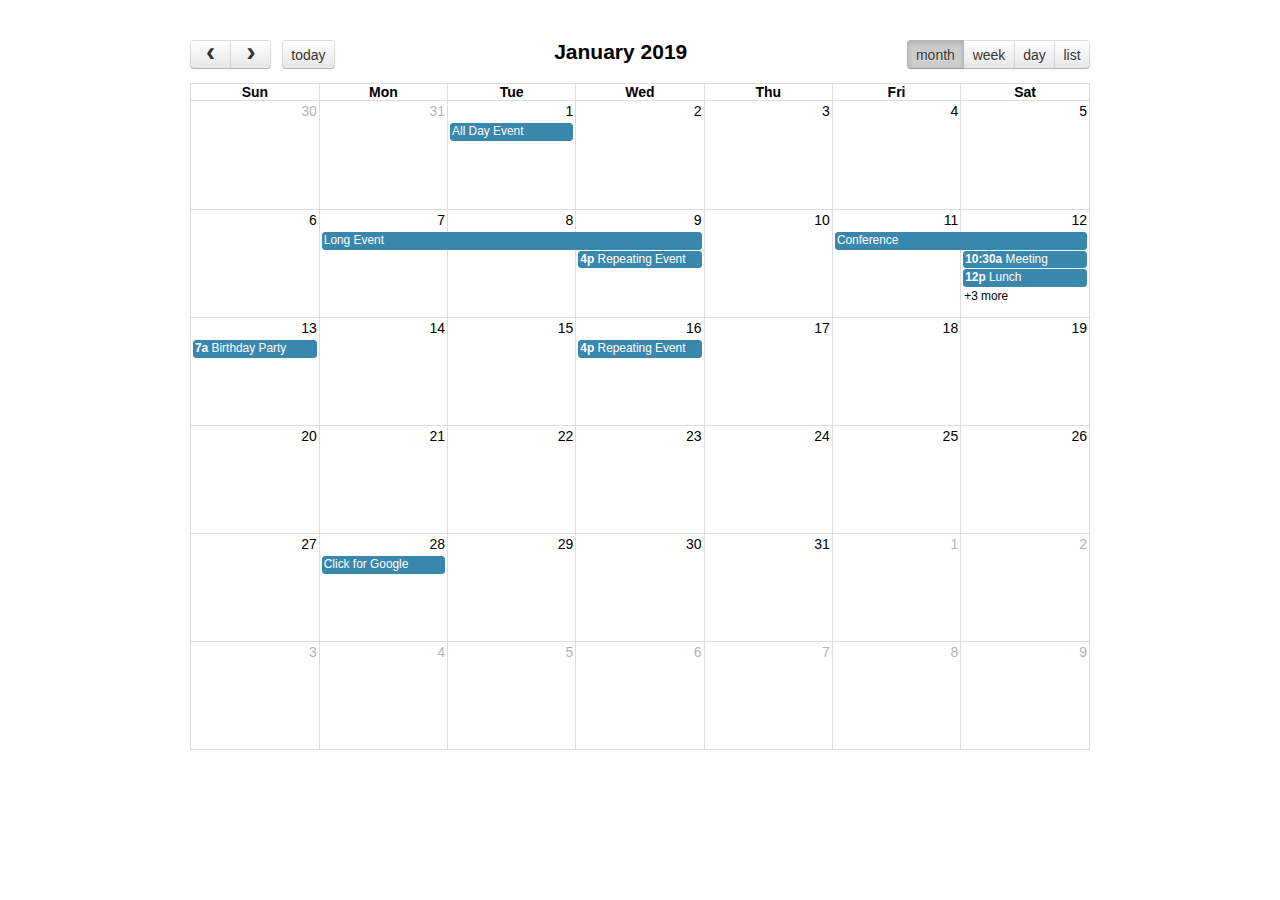
<file: js/fullcalendar-3.10.0/demos/agenda-views.html>
<!DOCTYPE html>
<html>
<head>
<meta charset='utf-8' />
<link href='../fullcalendar.min.css' rel='stylesheet' />
<link href='../fullcalendar.print.min.css' rel='stylesheet' media='print' />
<script src='../lib/moment.min.js'></script>
<script src='../lib/jquery.min.js'></script>
<script src='../fullcalendar.min.js'></script>
<script>

  $(document).ready(function() {

    $('#calendar').fullCalendar({
      header: {
        left: 'prev,next today',
        center: 'title',
        right: 'month,agendaWeek,agendaDay,listWeek'
      },
      defaultDate: '2019-01-12',
      navLinks: true, // can click day/week names to navigate views
      editable: true,
      eventLimit: true, // allow "more" link when too many events
      events: [
        {
          title: 'All Day Event',
          start: '2019-01-01',
        },
        {
          title: 'Long Event',
          start: '2019-01-07',
          end: '2019-01-10'
        },
        {
          id: 999,
          title: 'Repeating Event',
          start: '2019-01-09T16:00:00'
        },
        {
          id: 999,
          title: 'Repeating Event',
          start: '2019-01-16T16:00:00'
        },
        {
          title: 'Conference',
          start: '2019-01-11',
          end: '2019-01-13'
        },
        {
          title: 'Meeting',
          start: '2019-01-12T10:30:00',
          end: '2019-01-12T12:30:00'
        },
        {
          title: 'Lunch',
          start: '2019-01-12T12:00:00'
        },
        {
          title: 'Meeting',
          start: '2019-01-12T14:30:00'
        },
        {
          title: 'Happy Hour',
          start: '2019-01-12T17:30:00'
        },
        {
          title: 'Dinner',
          start: '2019-01-12T20:00:00'
        },
        {
          title: 'Birthday Party',
          start: '2019-01-13T07:00:00'
        },
        {
          title: 'Click for Google',
          url: 'http://google.com/',
          start: '2019-01-28'
        }
      ]
    });

  });

</script>
<style>

  body {
    margin: 40px 10px;
    padding: 0;
    font-family: "Lucida Grande",Helvetica,Arial,Verdana,sans-serif;
    font-size: 14px;
  }

  #calendar {
    max-width: 900px;
    margin: 0 auto;
  }

</style>
</head>
<body>

  <div id='calendar'></div>

</body>
</html>
</file>
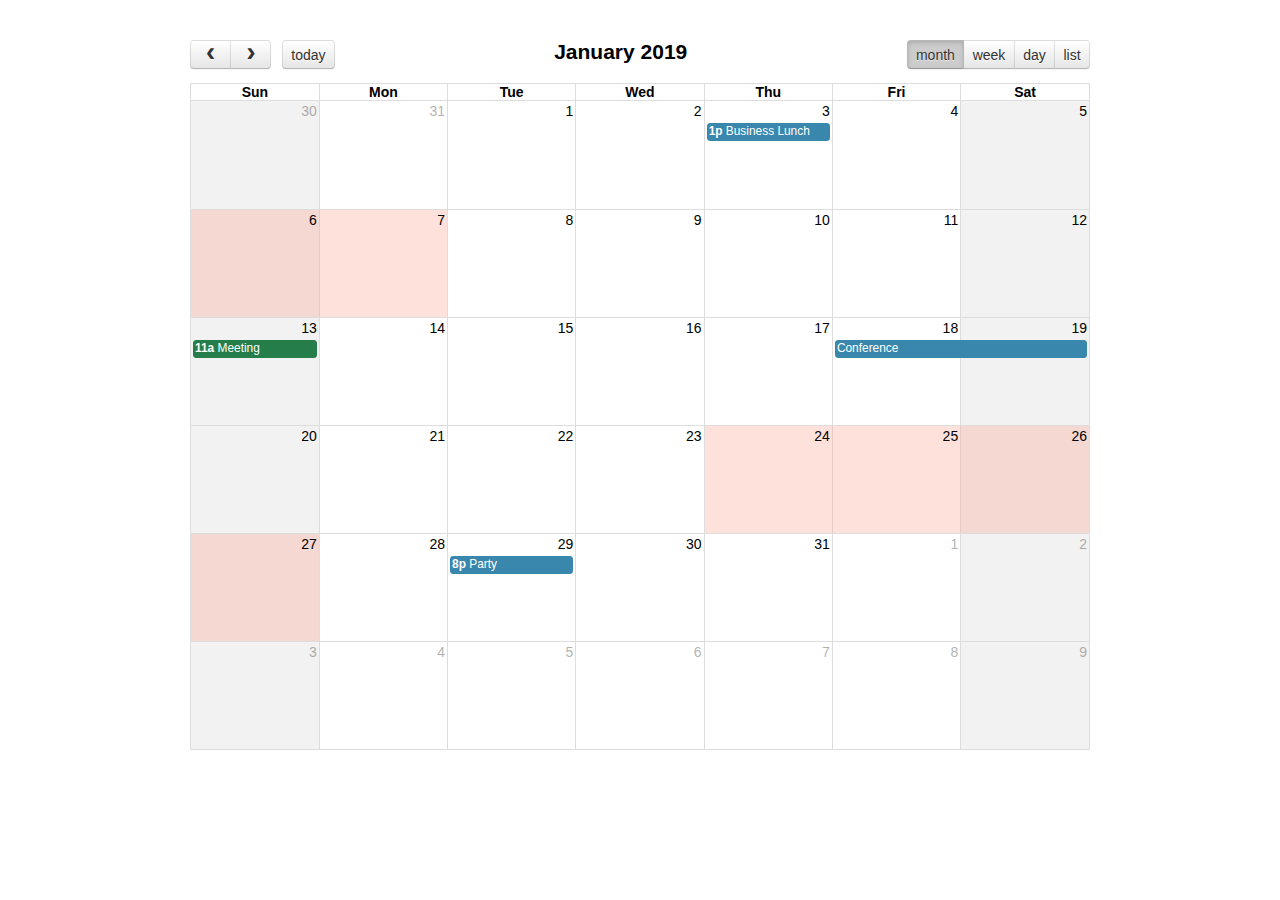
<file: js/fullcalendar-3.10.0/demos/background-events.html>
<!DOCTYPE html>
<html>
<head>
<meta charset='utf-8' />
<link href='../fullcalendar.min.css' rel='stylesheet' />
<link href='../fullcalendar.print.min.css' rel='stylesheet' media='print' />
<script src='../lib/moment.min.js'></script>
<script src='../lib/jquery.min.js'></script>
<script src='../fullcalendar.min.js'></script>
<script>

  $(document).ready(function() {

    $('#calendar').fullCalendar({
      header: {
        left: 'prev,next today',
        center: 'title',
        right: 'month,agendaWeek,agendaDay,listMonth'
      },
      defaultDate: '2019-01-12',
      navLinks: true, // can click day/week names to navigate views
      businessHours: true, // display business hours
      editable: true,
      events: [
        {
          title: 'Business Lunch',
          start: '2019-01-03T13:00:00',
          constraint: 'businessHours'
        },
        {
          title: 'Meeting',
          start: '2019-01-13T11:00:00',
          constraint: 'availableForMeeting', // defined below
          color: '#257e4a'
        },
        {
          title: 'Conference',
          start: '2019-01-18',
          end: '2019-01-20'
        },
        {
          title: 'Party',
          start: '2019-01-29T20:00:00'
        },

        // areas where "Meeting" must be dropped
        {
          id: 'availableForMeeting',
          start: '2019-01-11T10:00:00',
          end: '2019-01-11T16:00:00',
          rendering: 'background'
        },
        {
          id: 'availableForMeeting',
          start: '2019-01-13T10:00:00',
          end: '2019-01-13T16:00:00',
          rendering: 'background'
        },

        // red areas where no events can be dropped
        {
          start: '2019-01-24',
          end: '2019-01-28',
          overlap: false,
          rendering: 'background',
          color: '#ff9f89'
        },
        {
          start: '2019-01-06',
          end: '2019-01-08',
          overlap: false,
          rendering: 'background',
          color: '#ff9f89'
        }
      ]
    });

  });

</script>
<style>

  body {
    margin: 40px 10px;
    padding: 0;
    font-family: "Lucida Grande",Helvetica,Arial,Verdana,sans-serif;
    font-size: 14px;
  }

  #calendar {
    max-width: 900px;
    margin: 0 auto;
  }

</style>
</head>
<body>

  <div id='calendar'></div>

</body>
</html>
</file>
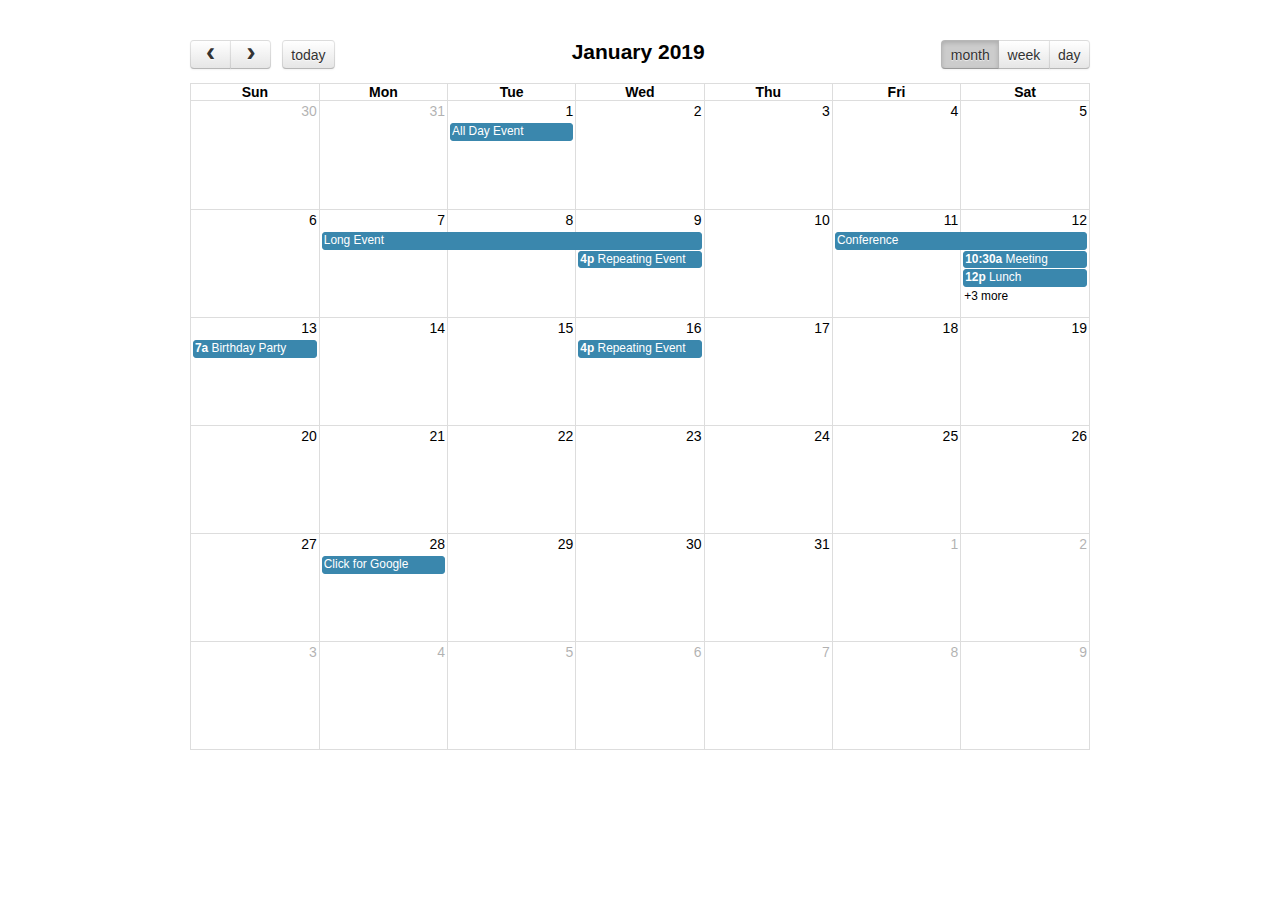
<file: js/fullcalendar-3.10.0/demos/basic-views.html>
<!DOCTYPE html>
<html>
<head>
<meta charset='utf-8' />
<link href='../fullcalendar.min.css' rel='stylesheet' />
<link href='../fullcalendar.print.min.css' rel='stylesheet' media='print' />
<script src='../lib/moment.min.js'></script>
<script src='../lib/jquery.min.js'></script>
<script src='../fullcalendar.min.js'></script>
<script>

  $(document).ready(function() {

    $('#calendar').fullCalendar({
      header: {
        left: 'prev,next today',
        center: 'title',
        right: 'month,basicWeek,basicDay'
      },
      defaultDate: '2019-01-12',
      navLinks: true, // can click day/week names to navigate views
      editable: true,
      eventLimit: true, // allow "more" link when too many events
      events: [
        {
          title: 'All Day Event',
          start: '2019-01-01'
        },
        {
          title: 'Long Event',
          start: '2019-01-07',
          end: '2019-01-10'
        },
        {
          id: 999,
          title: 'Repeating Event',
          start: '2019-01-09T16:00:00'
        },
        {
          id: 999,
          title: 'Repeating Event',
          start: '2019-01-16T16:00:00'
        },
        {
          title: 'Conference',
          start: '2019-01-11',
          end: '2019-01-13'
        },
        {
          title: 'Meeting',
          start: '2019-01-12T10:30:00',
          end: '2019-01-12T12:30:00'
        },
        {
          title: 'Lunch',
          start: '2019-01-12T12:00:00'
        },
        {
          title: 'Meeting',
          start: '2019-01-12T14:30:00'
        },
        {
          title: 'Happy Hour',
          start: '2019-01-12T17:30:00'
        },
        {
          title: 'Dinner',
          start: '2019-01-12T20:00:00'
        },
        {
          title: 'Birthday Party',
          start: '2019-01-13T07:00:00'
        },
        {
          title: 'Click for Google',
          url: 'http://google.com/',
          start: '2019-01-28'
        }
      ]
    });

  });

</script>
<style>

  body {
    margin: 40px 10px;
    padding: 0;
    font-family: "Lucida Grande",Helvetica,Arial,Verdana,sans-serif;
    font-size: 14px;
  }

  #calendar {
    max-width: 900px;
    margin: 0 auto;
  }

</style>
</head>
<body>

  <div id='calendar'></div>

</body>
</html>
</file>
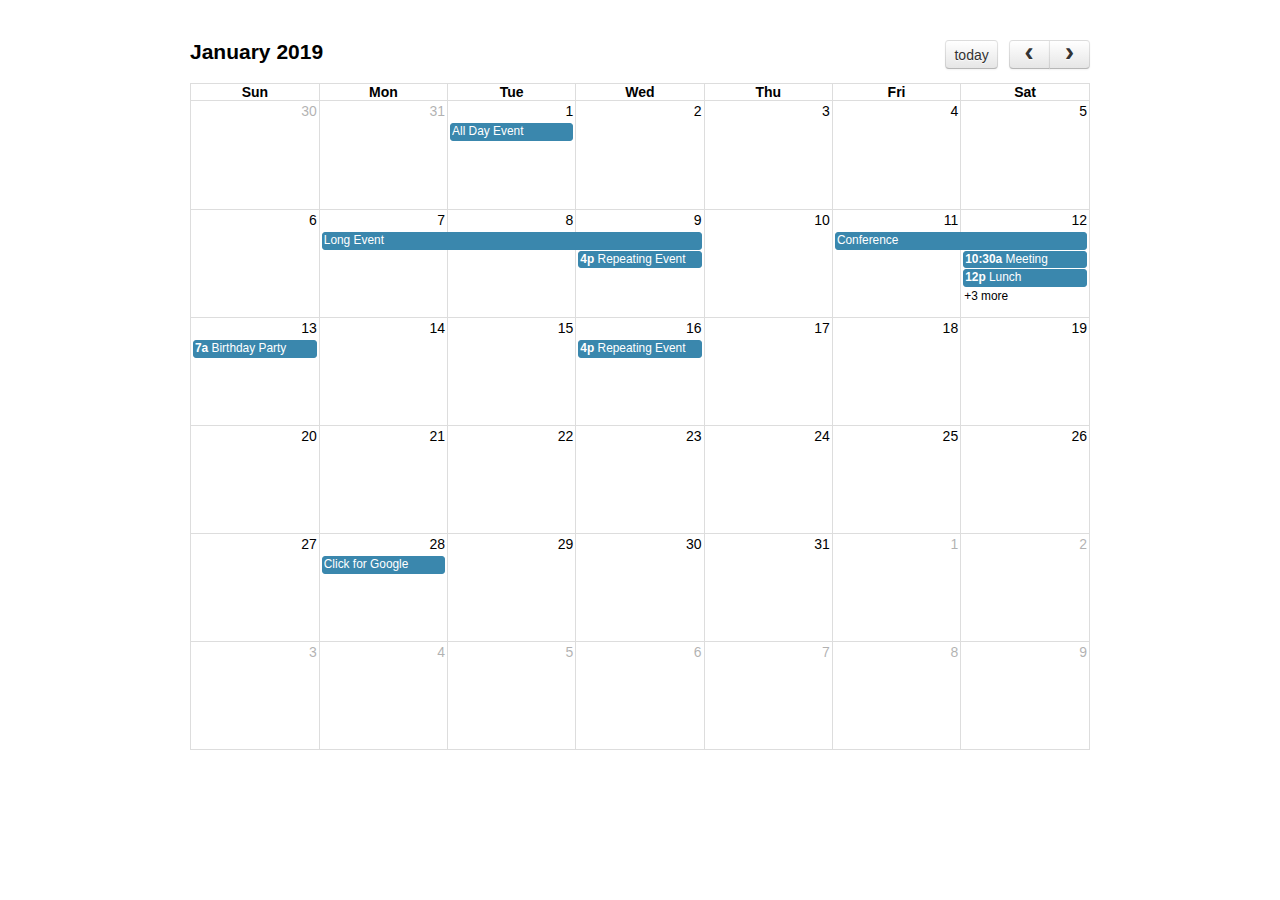
<file: js/fullcalendar-3.10.0/demos/default.html>
<!DOCTYPE html>
<html>
<head>
<meta charset='utf-8' />
<link href='../fullcalendar.min.css' rel='stylesheet' />
<link href='../fullcalendar.print.min.css' rel='stylesheet' media='print' />
<script src='../lib/moment.min.js'></script>
<script src='../lib/jquery.min.js'></script>
<script src='../fullcalendar.min.js'></script>
<script>

  $(document).ready(function() {

    $('#calendar').fullCalendar({
      defaultDate: '2019-01-12',
      editable: true,
      eventLimit: true, // allow "more" link when too many events
      events: [
        {
          title: 'All Day Event',
          start: '2019-01-01'
        },
        {
          title: 'Long Event',
          start: '2019-01-07',
          end: '2019-01-10'
        },
        {
          id: 999,
          title: 'Repeating Event',
          start: '2019-01-09T16:00:00'
        },
        {
          id: 999,
          title: 'Repeating Event',
          start: '2019-01-16T16:00:00'
        },
        {
          title: 'Conference',
          start: '2019-01-11',
          end: '2019-01-13'
        },
        {
          title: 'Meeting',
          start: '2019-01-12T10:30:00',
          end: '2019-01-12T12:30:00'
        },
        {
          title: 'Lunch',
          start: '2019-01-12T12:00:00'
        },
        {
          title: 'Meeting',
          start: '2019-01-12T14:30:00'
        },
        {
          title: 'Happy Hour',
          start: '2019-01-12T17:30:00'
        },
        {
          title: 'Dinner',
          start: '2019-01-12T20:00:00'
        },
        {
          title: 'Birthday Party',
          start: '2019-01-13T07:00:00'
        },
        {
          title: 'Click for Google',
          url: 'http://google.com/',
          start: '2019-01-28'
        }
      ]
    });

  });

</script>
<style>

  body {
    margin: 40px 10px;
    padding: 0;
    font-family: "Lucida Grande",Helvetica,Arial,Verdana,sans-serif;
    font-size: 14px;
  }

  #calendar {
    max-width: 900px;
    margin: 0 auto;
  }

</style>
</head>
<body>

  <div id='calendar'></div>

</body>
</html>
</file>
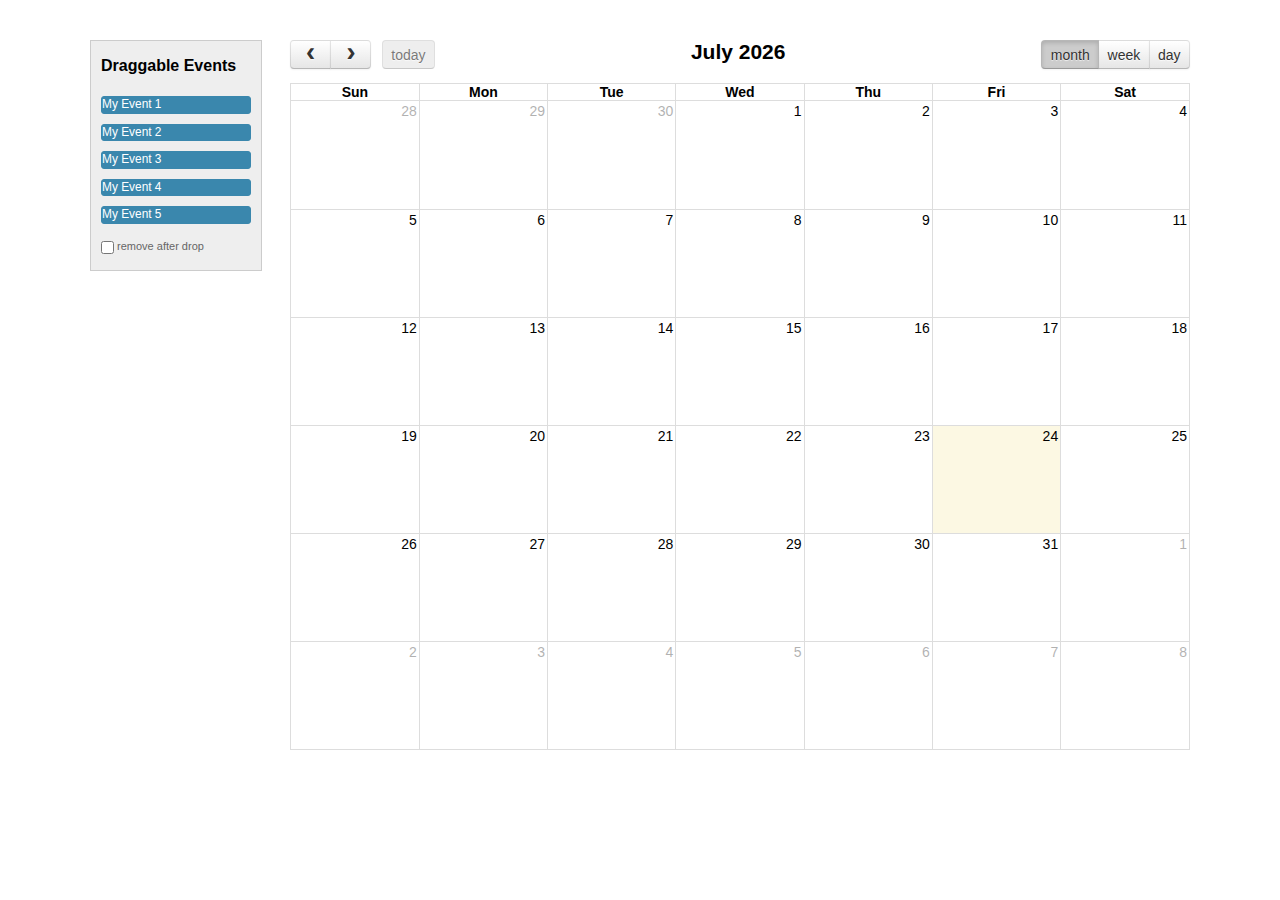
<file: js/fullcalendar-3.10.0/demos/external-dragging.html>
<!DOCTYPE html>
<html>
<head>
<meta charset='utf-8' />
<link href='../fullcalendar.min.css' rel='stylesheet' />
<link href='../fullcalendar.print.min.css' rel='stylesheet' media='print' />
<script src='../lib/moment.min.js'></script>
<script src='../lib/jquery.min.js'></script>
<script src='../lib/jquery-ui.min.js'></script>
<script src='../fullcalendar.min.js'></script>
<script>

  $(document).ready(function() {


    /* initialize the external events
    -----------------------------------------------------------------*/

    $('#external-events .fc-event').each(function() {

      // store data so the calendar knows to render an event upon drop
      $(this).data('event', {
        title: $.trim($(this).text()), // use the element's text as the event title
        stick: true // maintain when user navigates (see docs on the renderEvent method)
      });

      // make the event draggable using jQuery UI
      $(this).draggable({
        zIndex: 999,
        revert: true,      // will cause the event to go back to its
        revertDuration: 0  //  original position after the drag
      });

    });


    /* initialize the calendar
    -----------------------------------------------------------------*/

    $('#calendar').fullCalendar({
      header: {
        left: 'prev,next today',
        center: 'title',
        right: 'month,agendaWeek,agendaDay'
      },
      editable: true,
      droppable: true, // this allows things to be dropped onto the calendar
      drop: function() {
        // is the "remove after drop" checkbox checked?
        if ($('#drop-remove').is(':checked')) {
          // if so, remove the element from the "Draggable Events" list
          $(this).remove();
        }
      }
    });


  });

</script>
<style>

  body {
    margin-top: 40px;
    text-align: center;
    font-size: 14px;
    font-family: "Lucida Grande",Helvetica,Arial,Verdana,sans-serif;
  }

  #wrap {
    width: 1100px;
    margin: 0 auto;
  }

  #external-events {
    float: left;
    width: 150px;
    padding: 0 10px;
    border: 1px solid #ccc;
    background: #eee;
    text-align: left;
  }

  #external-events h4 {
    font-size: 16px;
    margin-top: 0;
    padding-top: 1em;
  }

  #external-events .fc-event {
    margin: 10px 0;
    cursor: pointer;
  }

  #external-events p {
    margin: 1.5em 0;
    font-size: 11px;
    color: #666;
  }

  #external-events p input {
    margin: 0;
    vertical-align: middle;
  }

  #calendar {
    float: right;
    width: 900px;
  }

</style>
</head>
<body>
  <div id='wrap'>

    <div id='external-events'>
      <h4>Draggable Events</h4>
      <div class='fc-event'>My Event 1</div>
      <div class='fc-event'>My Event 2</div>
      <div class='fc-event'>My Event 3</div>
      <div class='fc-event'>My Event 4</div>
      <div class='fc-event'>My Event 5</div>
      <p>
        <input type='checkbox' id='drop-remove' />
        <label for='drop-remove'>remove after drop</label>
      </p>
    </div>

    <div id='calendar'></div>

    <div style='clear:both'></div>

  </div>
</body>
</html>
</file>
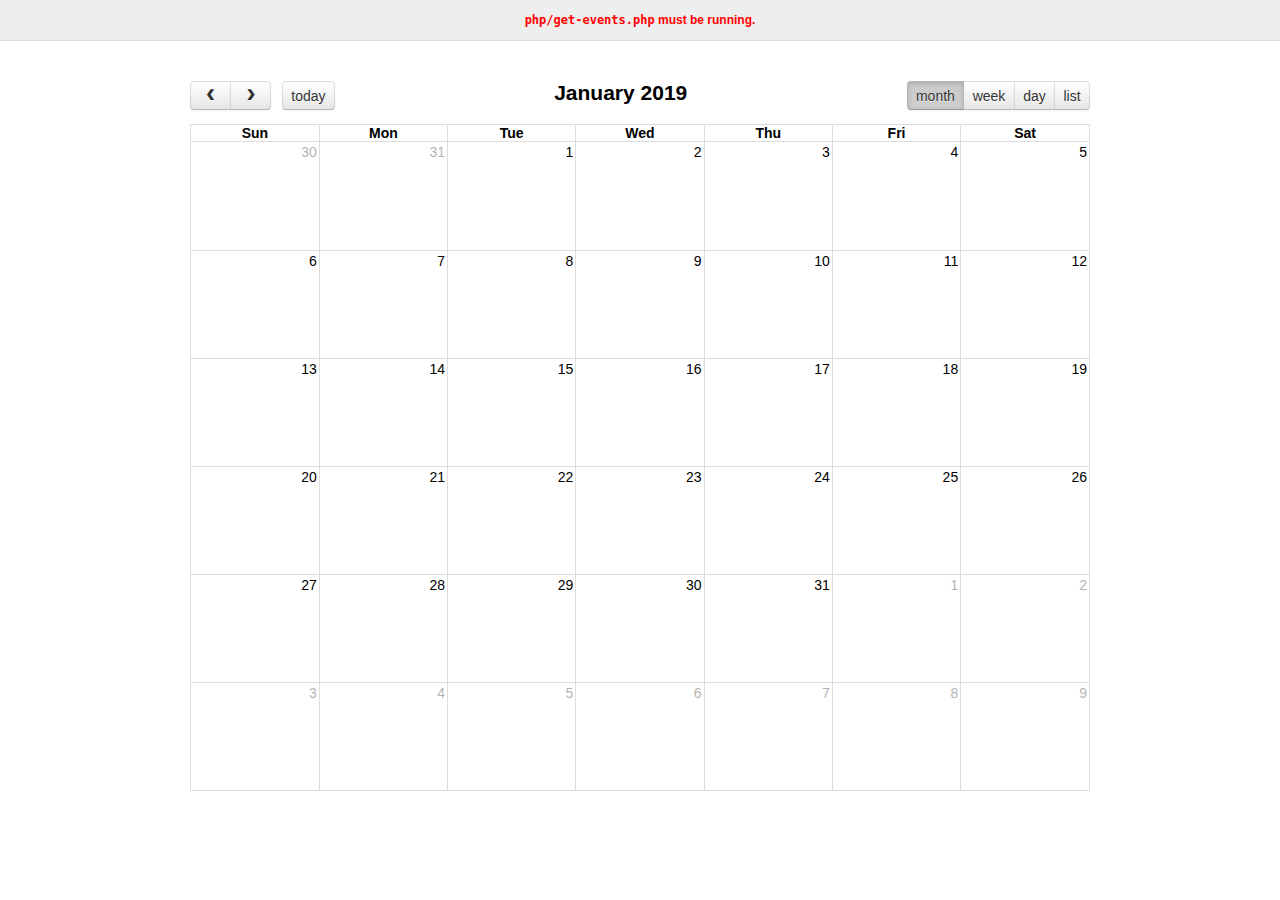
<file: js/fullcalendar-3.10.0/demos/json.html>
<!DOCTYPE html>
<html>
<head>
<meta charset='utf-8' />
<link href='../fullcalendar.min.css' rel='stylesheet' />
<link href='../fullcalendar.print.min.css' rel='stylesheet' media='print' />
<script src='../lib/moment.min.js'></script>
<script src='../lib/jquery.min.js'></script>
<script src='../fullcalendar.min.js'></script>
<script>

  $(document).ready(function() {

    $('#calendar').fullCalendar({
      header: {
        left: 'prev,next today',
        center: 'title',
        right: 'month,agendaWeek,agendaDay,listWeek'
      },
      defaultDate: '2019-01-12',
      editable: true,
      navLinks: true, // can click day/week names to navigate views
      eventLimit: true, // allow "more" link when too many events
      events: {
        url: 'php/get-events.php',
        error: function() {
          $('#script-warning').show();
        }
      },
      loading: function(bool) {
        $('#loading').toggle(bool);
      }
    });

  });

</script>
<style>

  body {
    margin: 0;
    padding: 0;
    font-family: "Lucida Grande",Helvetica,Arial,Verdana,sans-serif;
    font-size: 14px;
  }

  #script-warning {
    display: none;
    background: #eee;
    border-bottom: 1px solid #ddd;
    padding: 0 10px;
    line-height: 40px;
    text-align: center;
    font-weight: bold;
    font-size: 12px;
    color: red;
  }

  #loading {
    display: none;
    position: absolute;
    top: 10px;
    right: 10px;
  }

  #calendar {
    max-width: 900px;
    margin: 40px auto;
    padding: 0 10px;
  }

</style>
</head>
<body>

  <div id='script-warning'>
    <code>php/get-events.php</code> must be running.
  </div>

  <div id='loading'>loading...</div>

  <div id='calendar'></div>

</body>
</html>
</file>
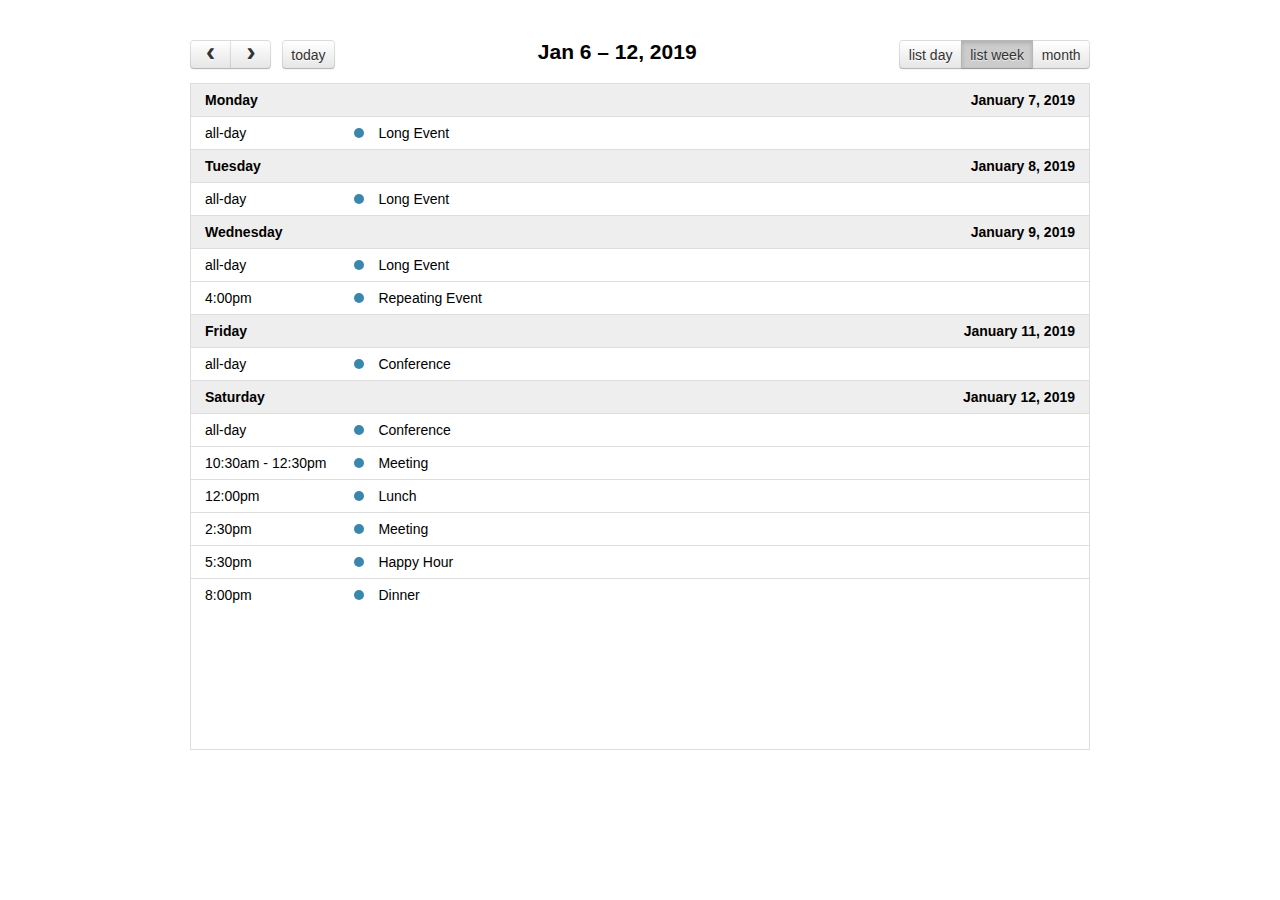
<file: js/fullcalendar-3.10.0/demos/list-views.html>
<!DOCTYPE html>
<html>
<head>
<meta charset='utf-8' />
<link href='../fullcalendar.min.css' rel='stylesheet' />
<link href='../fullcalendar.print.min.css' rel='stylesheet' media='print' />
<script src='../lib/moment.min.js'></script>
<script src='../lib/jquery.min.js'></script>
<script src='../fullcalendar.min.js'></script>
<script>

  $(document).ready(function() {

    $('#calendar').fullCalendar({
      header: {
        left: 'prev,next today',
        center: 'title',
        right: 'listDay,listWeek,month'
      },

      // customize the button names,
      // otherwise they'd all just say "list"
      views: {
        listDay: { buttonText: 'list day' },
        listWeek: { buttonText: 'list week' }
      },

      defaultView: 'listWeek',
      defaultDate: '2019-01-12',
      navLinks: true, // can click day/week names to navigate views
      editable: true,
      eventLimit: true, // allow "more" link when too many events
      events: [
        {
          title: 'All Day Event',
          start: '2019-01-01'
        },
        {
          title: 'Long Event',
          start: '2019-01-07',
          end: '2019-01-10'
        },
        {
          id: 999,
          title: 'Repeating Event',
          start: '2019-01-09T16:00:00'
        },
        {
          id: 999,
          title: 'Repeating Event',
          start: '2019-01-16T16:00:00'
        },
        {
          title: 'Conference',
          start: '2019-01-11',
          end: '2019-01-13'
        },
        {
          title: 'Meeting',
          start: '2019-01-12T10:30:00',
          end: '2019-01-12T12:30:00'
        },
        {
          title: 'Lunch',
          start: '2019-01-12T12:00:00'
        },
        {
          title: 'Meeting',
          start: '2019-01-12T14:30:00'
        },
        {
          title: 'Happy Hour',
          start: '2019-01-12T17:30:00'
        },
        {
          title: 'Dinner',
          start: '2019-01-12T20:00:00'
        },
        {
          title: 'Birthday Party',
          start: '2019-01-13T07:00:00'
        },
        {
          title: 'Click for Google',
          url: 'http://google.com/',
          start: '2019-01-28'
        }
      ]
    });

  });

</script>
<style>

  body {
    margin: 40px 10px;
    padding: 0;
    font-family: "Lucida Grande",Helvetica,Arial,Verdana,sans-serif;
    font-size: 14px;
  }

  #calendar {
    max-width: 900px;
    margin: 0 auto;
  }

</style>
</head>
<body>

  <div id='calendar'></div>

</body>
</html>
</file>
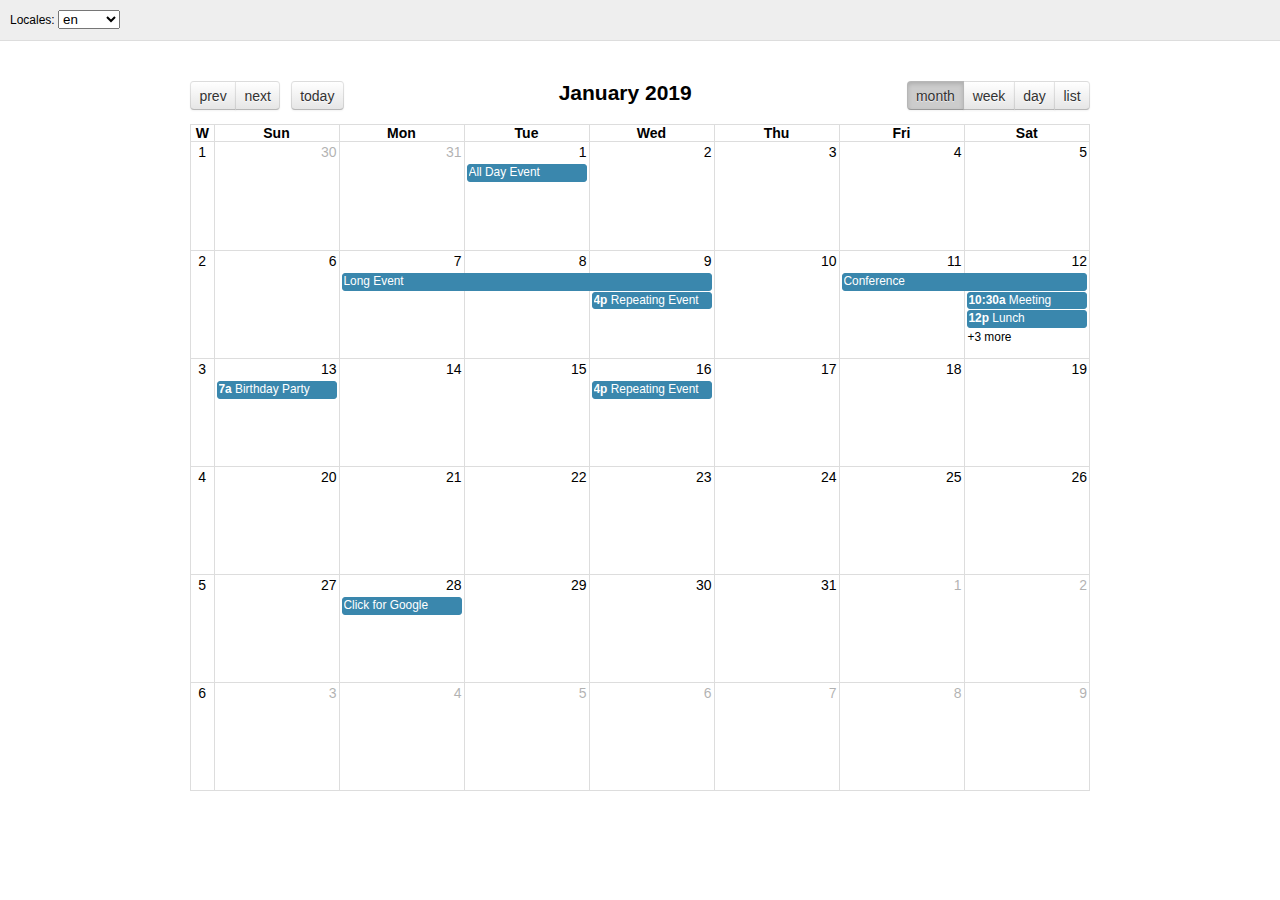
<file: js/fullcalendar-3.10.0/demos/locales.html>
<!DOCTYPE html>
<html>
<head>
<meta charset='utf-8' />
<link href='../fullcalendar.min.css' rel='stylesheet' />
<link href='../fullcalendar.print.min.css' rel='stylesheet' media='print' />
<script src='../lib/moment.min.js'></script>
<script src='../lib/jquery.min.js'></script>
<script src='../fullcalendar.min.js'></script>
<script src='../locale-all.js'></script>
<script>

  $(document).ready(function() {
    var initialLocaleCode = 'en';

    $('#calendar').fullCalendar({
      header: {
        left: 'prev,next today',
        center: 'title',
        right: 'month,agendaWeek,agendaDay,listMonth'
      },
      defaultDate: '2019-01-12',
      locale: initialLocaleCode,
      buttonIcons: false, // show the prev/next text
      weekNumbers: true,
      navLinks: true, // can click day/week names to navigate views
      editable: true,
      eventLimit: true, // allow "more" link when too many events
      events: [
        {
          title: 'All Day Event',
          start: '2019-01-01'
        },
        {
          title: 'Long Event',
          start: '2019-01-07',
          end: '2019-01-10'
        },
        {
          id: 999,
          title: 'Repeating Event',
          start: '2019-01-09T16:00:00'
        },
        {
          id: 999,
          title: 'Repeating Event',
          start: '2019-01-16T16:00:00'
        },
        {
          title: 'Conference',
          start: '2019-01-11',
          end: '2019-01-13'
        },
        {
          title: 'Meeting',
          start: '2019-01-12T10:30:00',
          end: '2019-01-12T12:30:00'
        },
        {
          title: 'Lunch',
          start: '2019-01-12T12:00:00'
        },
        {
          title: 'Meeting',
          start: '2019-01-12T14:30:00'
        },
        {
          title: 'Happy Hour',
          start: '2019-01-12T17:30:00'
        },
        {
          title: 'Dinner',
          start: '2019-01-12T20:00:00'
        },
        {
          title: 'Birthday Party',
          start: '2019-01-13T07:00:00'
        },
        {
          title: 'Click for Google',
          url: 'http://google.com/',
          start: '2019-01-28'
        }
      ]
    });

    // build the locale selector's options
    $.each($.fullCalendar.locales, function(localeCode) {
      $('#locale-selector').append(
        $('<option/>')
          .attr('value', localeCode)
          .prop('selected', localeCode == initialLocaleCode)
          .text(localeCode)
      );
    });

    // when the selected option changes, dynamically change the calendar option
    $('#locale-selector').on('change', function() {
      if (this.value) {
        $('#calendar').fullCalendar('option', 'locale', this.value);
      }
    });
  });

</script>
<style>

  body {
    margin: 0;
    padding: 0;
    font-family: "Lucida Grande",Helvetica,Arial,Verdana,sans-serif;
    font-size: 14px;
  }

  #top {
    background: #eee;
    border-bottom: 1px solid #ddd;
    padding: 0 10px;
    line-height: 40px;
    font-size: 12px;
  }

  #calendar {
    max-width: 900px;
    margin: 40px auto;
    padding: 0 10px;
  }

</style>
</head>
<body>

  <div id='top'>

    Locales:
    <select id='locale-selector'></select>

  </div>

  <div id='calendar'></div>

</body>
</html>
</file>
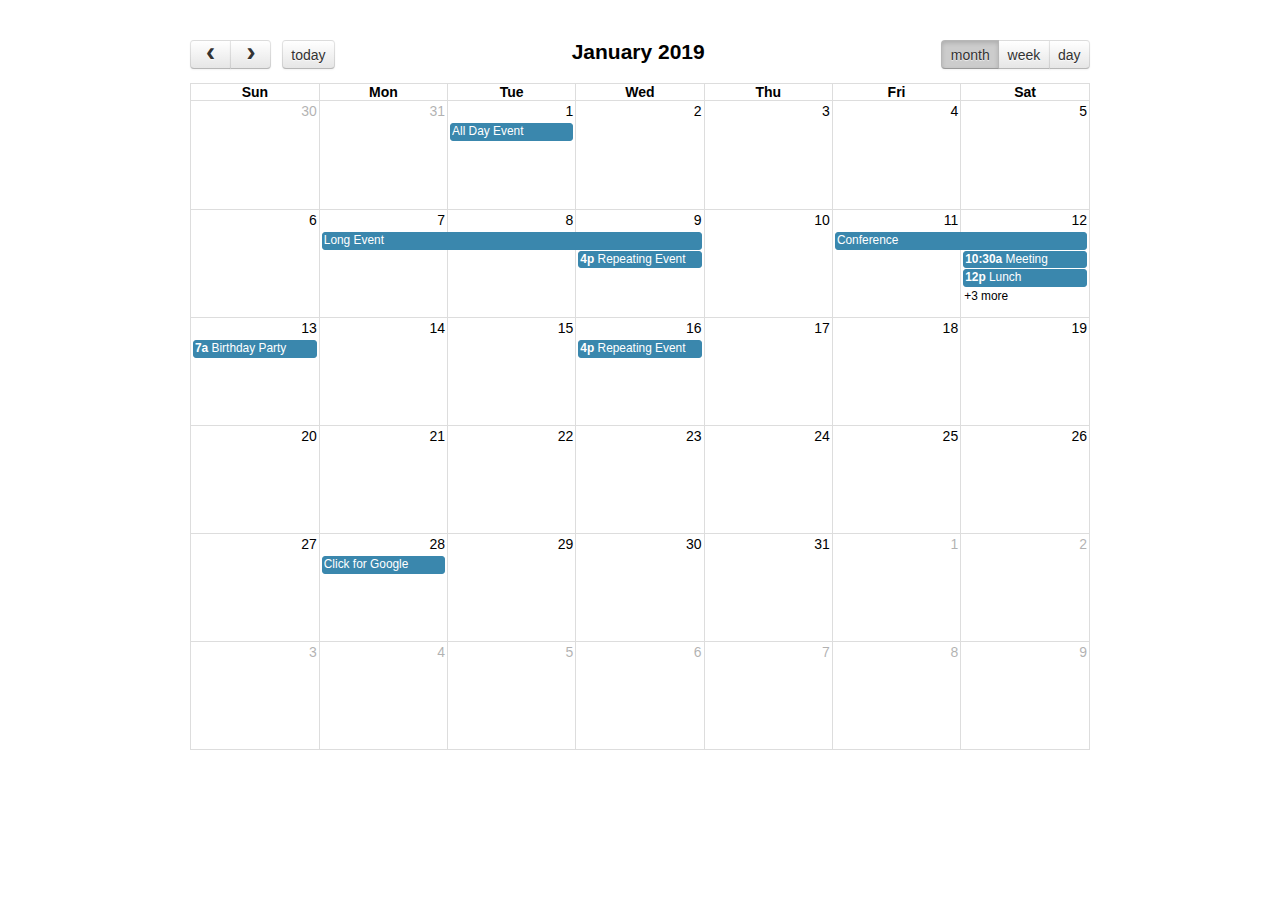
<file: js/fullcalendar-3.10.0/demos/selectable.html>
<!DOCTYPE html>
<html>
<head>
<meta charset='utf-8' />
<link href='../fullcalendar.min.css' rel='stylesheet' />
<link href='../fullcalendar.print.min.css' rel='stylesheet' media='print' />
<script src='../lib/moment.min.js'></script>
<script src='../lib/jquery.min.js'></script>
<script src='../fullcalendar.min.js'></script>
<script>

  $(document).ready(function() {

    $('#calendar').fullCalendar({
      header: {
        left: 'prev,next today',
        center: 'title',
        right: 'month,agendaWeek,agendaDay'
      },
      defaultDate: '2019-01-12',
      navLinks: true, // can click day/week names to navigate views
      selectable: true,
      selectHelper: true,
      select: function(start, end) {
        var title = prompt('Event Title:');
        var eventData;
        if (title) {
          eventData = {
            title: title,
            start: start,
            end: end
          };
          $('#calendar').fullCalendar('renderEvent', eventData, true); // stick? = true
        }
        $('#calendar').fullCalendar('unselect');
      },
      editable: true,
      eventLimit: true, // allow "more" link when too many events
      events: [
        {
          title: 'All Day Event',
          start: '2019-01-01'
        },
        {
          title: 'Long Event',
          start: '2019-01-07',
          end: '2019-01-10'
        },
        {
          id: 999,
          title: 'Repeating Event',
          start: '2019-01-09T16:00:00'
        },
        {
          id: 999,
          title: 'Repeating Event',
          start: '2019-01-16T16:00:00'
        },
        {
          title: 'Conference',
          start: '2019-01-11',
          end: '2019-01-13'
        },
        {
          title: 'Meeting',
          start: '2019-01-12T10:30:00',
          end: '2019-01-12T12:30:00'
        },
        {
          title: 'Lunch',
          start: '2019-01-12T12:00:00'
        },
        {
          title: 'Meeting',
          start: '2019-01-12T14:30:00'
        },
        {
          title: 'Happy Hour',
          start: '2019-01-12T17:30:00'
        },
        {
          title: 'Dinner',
          start: '2019-01-12T20:00:00'
        },
        {
          title: 'Birthday Party',
          start: '2019-01-13T07:00:00'
        },
        {
          title: 'Click for Google',
          url: 'http://google.com/',
          start: '2019-01-28'
        }
      ]
    });

  });

</script>
<style>

  body {
    margin: 40px 10px;
    padding: 0;
    font-family: "Lucida Grande",Helvetica,Arial,Verdana,sans-serif;
    font-size: 14px;
  }

  #calendar {
    max-width: 900px;
    margin: 0 auto;
  }

</style>
</head>
<body>

  <div id='calendar'></div>

</body>
</html>
</file>
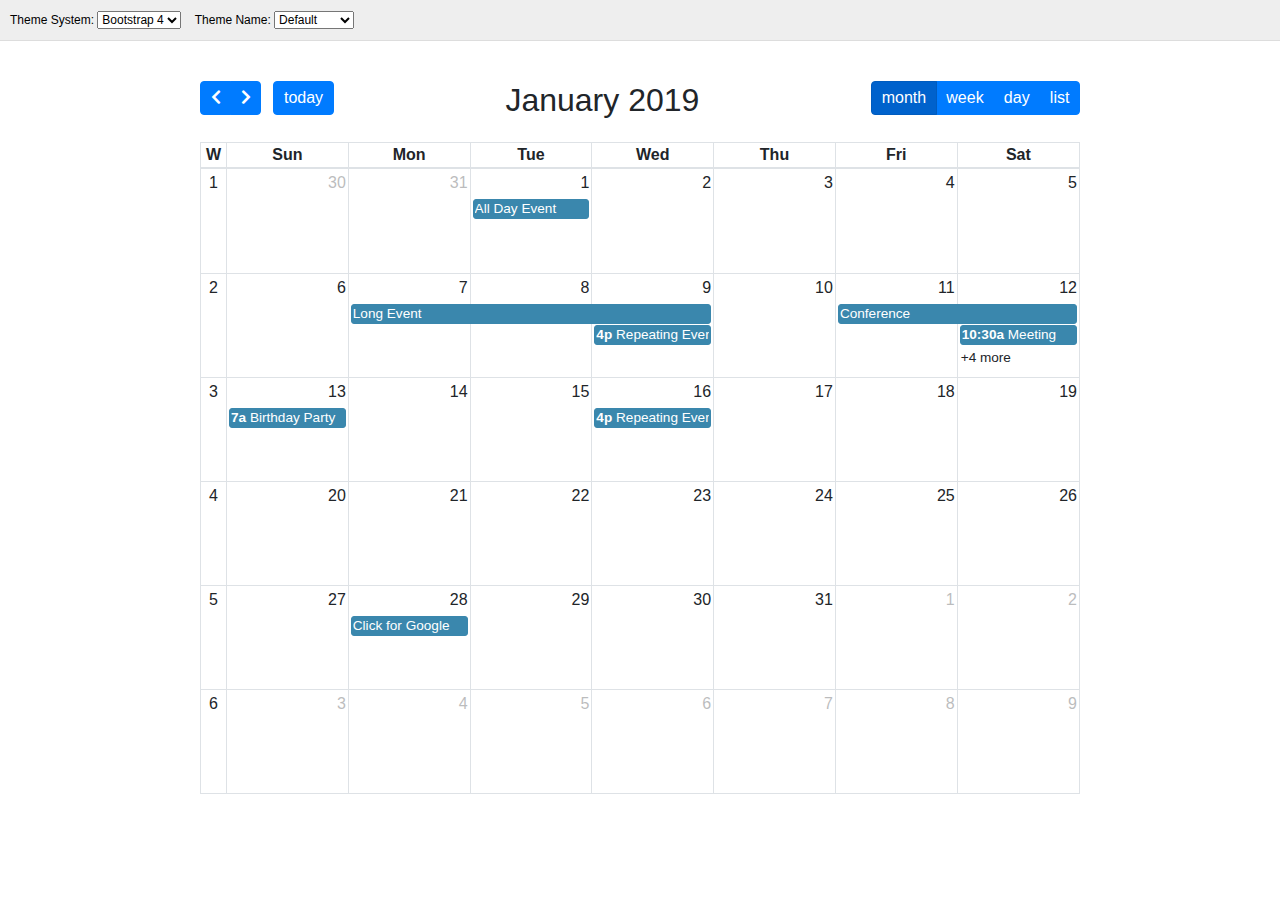
<file: js/fullcalendar-3.10.0/demos/themes.html>
<!DOCTYPE html>
<html>
<head>
<meta charset='utf-8' />
<link href='https://use.fontawesome.com/releases/v5.0.6/css/all.css' rel='stylesheet'>
<link href='../fullcalendar.min.css' rel='stylesheet' />
<link href='../fullcalendar.print.min.css' rel='stylesheet' media='print' />
<script src='../lib/moment.min.js'></script>
<script src='../lib/jquery.min.js'></script>
<script src='../fullcalendar.min.js'></script>
<script src='js/theme-chooser.js'></script>
<script>

  $(document).ready(function() {

    initThemeChooser({

      init: function(themeSystem) {
        $('#calendar').fullCalendar({
          themeSystem: themeSystem,
          header: {
            left: 'prev,next today',
            center: 'title',
            right: 'month,agendaWeek,agendaDay,listMonth'
          },
          defaultDate: '2019-01-12',
          weekNumbers: true,
          navLinks: true, // can click day/week names to navigate views
          editable: true,
          eventLimit: true, // allow "more" link when too many events
          events: [
            {
              title: 'All Day Event',
              start: '2019-01-01'
            },
            {
              title: 'Long Event',
              start: '2019-01-07',
              end: '2019-01-10'
            },
            {
              id: 999,
              title: 'Repeating Event',
              start: '2019-01-09T16:00:00'
            },
            {
              id: 999,
              title: 'Repeating Event',
              start: '2019-01-16T16:00:00'
            },
            {
              title: 'Conference',
              start: '2019-01-11',
              end: '2019-01-13'
            },
            {
              title: 'Meeting',
              start: '2019-01-12T10:30:00',
              end: '2019-01-12T12:30:00'
            },
            {
              title: 'Lunch',
              start: '2019-01-12T12:00:00'
            },
            {
              title: 'Meeting',
              start: '2019-01-12T14:30:00'
            },
            {
              title: 'Happy Hour',
              start: '2019-01-12T17:30:00'
            },
            {
              title: 'Dinner',
              start: '2019-01-12T20:00:00'
            },
            {
              title: 'Birthday Party',
              start: '2019-01-13T07:00:00'
            },
            {
              title: 'Click for Google',
              url: 'http://google.com/',
              start: '2019-01-28'
            }
          ]
        });
      },

      change: function(themeSystem) {
        $('#calendar').fullCalendar('option', 'themeSystem', themeSystem);
      }

    });

  });

</script>
<style>

  body {
    margin: 0;
    padding: 0;
    font-size: 14px;
  }

  #top,
  #calendar.fc-unthemed {
    font-family: "Lucida Grande",Helvetica,Arial,Verdana,sans-serif;
  }

  #top {
    background: #eee;
    border-bottom: 1px solid #ddd;
    padding: 0 10px;
    line-height: 40px;
    font-size: 12px;
    color: #000;
  }

  #top .selector {
    display: inline-block;
    margin-right: 10px;
  }

  #top select {
    font: inherit; /* mock what Boostrap does, don't compete  */
  }

  .left { float: left }
  .right { float: right }
  .clear { clear: both }

  #calendar {
    max-width: 900px;
    margin: 40px auto;
    padding: 0 10px;
  }

</style>
</head>
<body>

  <div id='top'>

    <div class='left'>

      <div id='theme-system-selector' class='selector'>
        Theme System:

        <select>
          <option value='bootstrap4' selected>Bootstrap 4</option>
          <option value='bootstrap3'>Bootstrap 3</option>
          <option value='jquery-ui'>jQuery UI</option>
          <option value='standard'>unthemed</option>
        </select>
      </div>

      <div data-theme-system="bootstrap3" class='selector' style='display:none'>
        Theme Name:

        <select>
          <option value='' selected>Default</option>
          <option value='cosmo'>Cosmo</option>
          <option value='cyborg'>Cyborg</option>
          <option value='darkly'>Darkly</option>
          <option value='flatly'>Flatly</option>
          <option value='journal'>Journal</option>
          <option value='lumen'>Lumen</option>
          <option value='paper'>Paper</option>
          <option value='readable'>Readable</option>
          <option value='sandstone'>Sandstone</option>
          <option value='simplex'>Simplex</option>
          <option value='slate'>Slate</option>
          <option value='solar'>Solar</option>
          <option value='spacelab'>Spacelab</option>
          <option value='superhero'>Superhero</option>
          <option value='united'>United</option>
          <option value='yeti'>Yeti</option>
        </select>
      </div>

      <div data-theme-system="bootstrap4" class='selector' style='display:none'>
        Theme Name:

        <select>
          <option value='' selected>Default</option>
          <option value='cerulean'>Cerulean</option>
          <option value='cosmo'>Cosmo</option>
          <option value='cyborg'>Cyborg</option>
          <option value='darkly'>Darkly</option>
          <option value='flatly'>Flatly</option>
          <option value='journal'>Journal</option>
          <option value='litera'>Litera</option>
          <option value='lumen'>Lumen</option>
          <option value='lux'>Lux</option>
          <option value='materia'>Materia</option>
          <option value='minty'>Minty</option>
          <option value='pulse'>Pulse</option>
          <option value='sandstone'>Sandstone</option>
          <option value='simplex'>Simplex</option>
          <option value='sketchy'>Sketchy</option>
          <option value='slate'>Slate</option>
          <option value='solar'>Solar</option>
          <option value='spacelab'>Spacelab</option>
          <option value='superhero'>Superhero</option>
          <option value='united'>United</option>
          <option value='yeti'>Yeti</option>
        </select>
      </div>

      <div data-theme-system="jquery-ui" class='selector' style='display:none'>
        Theme Name:

        <select>
          <option value='black-tie'>Black Tie</option>
          <option value='blitzer'>Blitzer</option>
          <option value='cupertino' selected>Cupertino</option>
          <option value='dark-hive'>Dark Hive</option>
          <option value='dot-luv'>Dot Luv</option>
          <option value='eggplant'>Eggplant</option>
          <option value='excite-bike'>Excite Bike</option>
          <option value='flick'>Flick</option>
          <option value='hot-sneaks'>Hot Sneaks</option>
          <option value='humanity'>Humanity</option>
          <option value='le-frog'>Le Frog</option>
          <option value='mint-choc'>Mint Choc</option>
          <option value='overcast'>Overcast</option>
          <option value='pepper-grinder'>Pepper Grinder</option>
          <option value='redmond'>Redmond</option>
          <option value='smoothness'>Smoothness</option>
          <option value='south-street'>South Street</option>
          <option value='start'>Start</option>
          <option value='sunny'>Sunny</option>
          <option value='swanky-purse'>Swanky Purse</option>
          <option value='trontastic'>Trontastic</option>
          <option value='ui-darkness'>UI Darkness</option>
          <option value='ui-lightness'>UI Lightness</option>
          <option value='vader'>Vader</option>
        </select>
      </div>

      <span id='loading' style='display:none'>loading theme...</span>

    </div>

    <div class='right'>
      <span class='credits' data-credit-id='bootstrap-standard' style='display:none'>
        <a href='https://getbootstrap.com/docs/3.3/' target='_blank'>Theme by Bootstrap</a>
      </span>
      <span class='credits' data-credit-id='bootstrap-custom' style='display:none'>
        <a href='https://bootswatch.com/' target='_blank'>Theme by Bootswatch</a>
      </span>
      <span class='credits' data-credit-id='jquery-ui' style='display:none'>
        <a href='http://jqueryui.com/themeroller/' target='_blank'>Theme by jQuery UI</a>
      </span>
    </div>

    <div class='clear'></div>
  </div>

  <div id='calendar'></div>

</body>
</html>
</file>
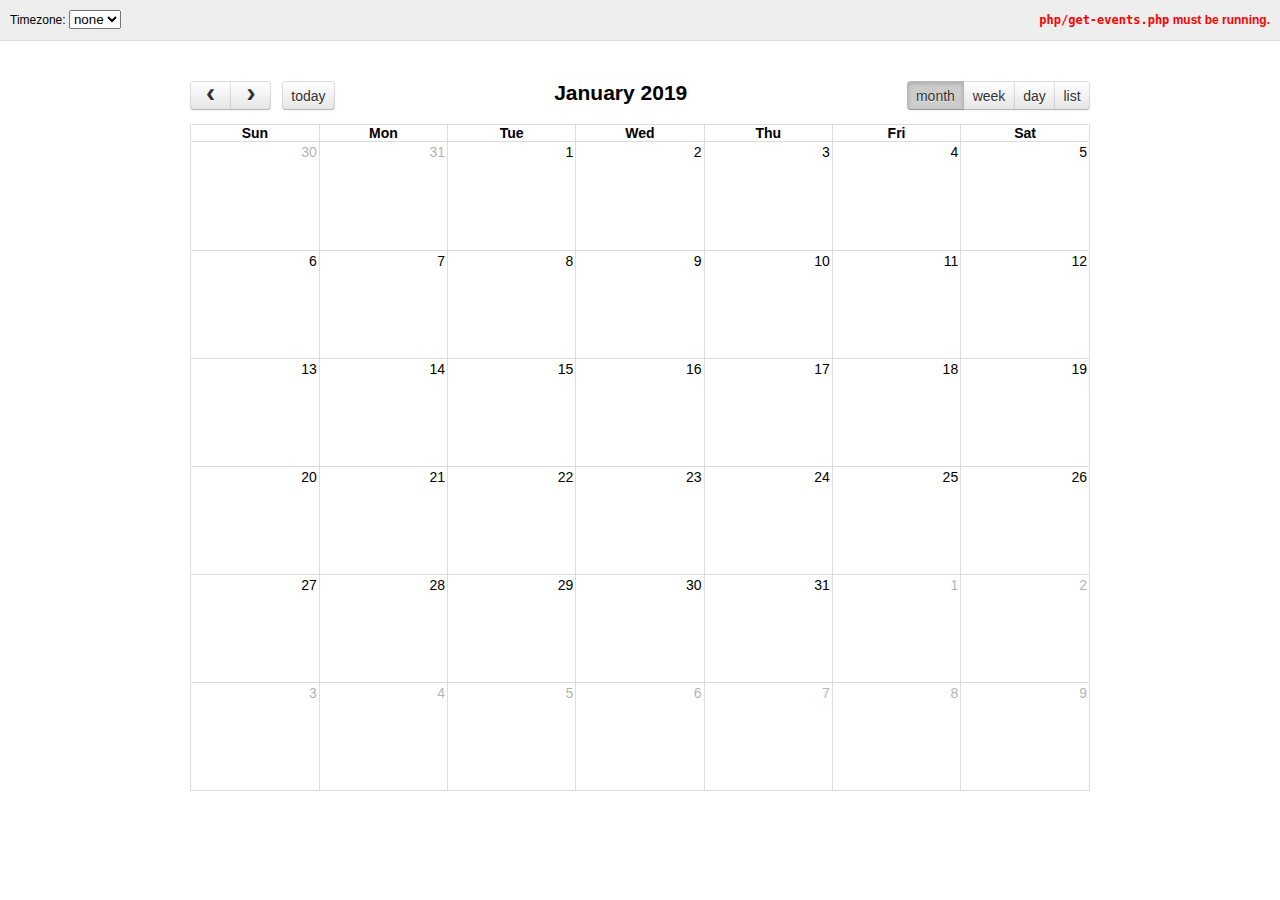
<file: js/fullcalendar-3.10.0/demos/timezones.html>
<!DOCTYPE html>
<html>
<head>
<meta charset='utf-8' />
<link href='../fullcalendar.min.css' rel='stylesheet' />
<link href='../fullcalendar.print.min.css' rel='stylesheet' media='print' />
<script src='../lib/moment.min.js'></script>
<script src='../lib/jquery.min.js'></script>
<script src='../fullcalendar.min.js'></script>
<script>

  $(document).ready(function() {

    $('#calendar').fullCalendar({
      header: {
        left: 'prev,next today',
        center: 'title',
        right: 'month,agendaWeek,agendaDay,listWeek'
      },
      defaultDate: '2019-01-12',
      navLinks: true, // can click day/week names to navigate views
      editable: true,
      selectable: true,
      eventLimit: true, // allow "more" link when too many events
      events: {
        url: 'php/get-events.php',
        error: function() {
          $('#script-warning').show();
        }
      },
      loading: function(bool) {
        $('#loading').toggle(bool);
      },
      eventRender: function(event, el) {
        // render the timezone offset below the event title
        if (event.start.hasZone()) {
          el.find('.fc-title').after(
            $('<div class="tzo"/>').text(event.start.format('Z'))
          );
        }
      },
      dayClick: function(date) {
        console.log('dayClick', date.format());
      },
      select: function(startDate, endDate) {
        console.log('select', startDate.format(), endDate.format());
      }
    });

    // load the list of available timezones, build the <select> options
    $.getJSON('php/get-timezones.php', function(timezones) {
      $.each(timezones, function(i, timezone) {
        if (timezone != 'UTC') { // UTC is already in the list
          $('#timezone-selector').append(
            $("<option/>").text(timezone).attr('value', timezone)
          );
        }
      });
    });

    // when the timezone selector changes, dynamically change the calendar option
    $('#timezone-selector').on('change', function() {
      $('#calendar').fullCalendar('option', 'timezone', this.value || false);
    });
  });

</script>
<style>

  body {
    margin: 0;
    padding: 0;
    font-family: "Lucida Grande",Helvetica,Arial,Verdana,sans-serif;
    font-size: 14px;
  }

  #top {
    background: #eee;
    border-bottom: 1px solid #ddd;
    padding: 0 10px;
    line-height: 40px;
    font-size: 12px;
  }
  .left { float: left }
  .right { float: right }
  .clear { clear: both }

  #script-warning, #loading { display: none }
  #script-warning { font-weight: bold; color: red }

  #calendar {
    max-width: 900px;
    margin: 40px auto;
    padding: 0 10px;
  }

  .tzo {
    color: #000;
  }

</style>
</head>
<body>

  <div id='top'>

    <div class='left'>
      Timezone:
      <select id='timezone-selector'>
        <option value='' selected>none</option>
        <option value='local'>local</option>
        <option value='UTC'>UTC</option>
      </select>
    </div>

    <div class='right'>
      <span id='loading'>loading...</span>
      <span id='script-warning'><code>php/get-events.php</code> must be running.</span>
    </div>

    <div class='clear'></div>

  </div>

  <div id='calendar'></div>

</body>
</html>
</file>
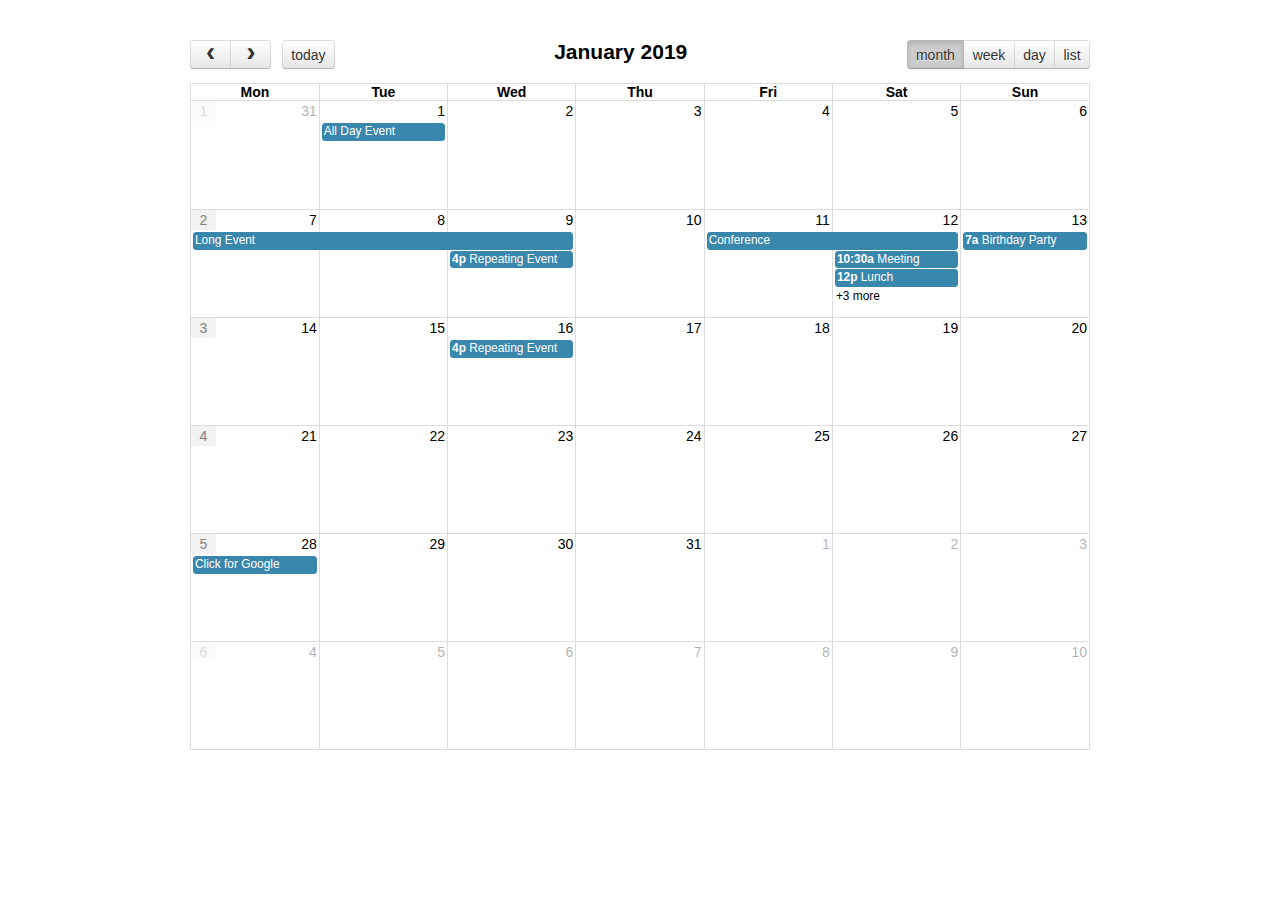
<file: js/fullcalendar-3.10.0/demos/week-numbers.html>
<!DOCTYPE html>
<html>
<head>
<meta charset='utf-8' />
<link href='../fullcalendar.min.css' rel='stylesheet' />
<link href='../fullcalendar.print.min.css' rel='stylesheet' media='print' />
<script src='../lib/moment.min.js'></script>
<script src='../lib/jquery.min.js'></script>
<script src='../fullcalendar.min.js'></script>
<script>

  $(document).ready(function() {

    $('#calendar').fullCalendar({
      header: {
        left: 'prev,next today',
        center: 'title',
        right: 'month,agendaWeek,agendaDay,listWeek'
      },
      defaultDate: '2019-01-12',
      navLinks: true, // can click day/week names to navigate views

      weekNumbers: true,
      weekNumbersWithinDays: true,
      weekNumberCalculation: 'ISO',

      editable: true,
      eventLimit: true, // allow "more" link when too many events
      events: [
        {
          title: 'All Day Event',
          start: '2019-01-01'
        },
        {
          title: 'Long Event',
          start: '2019-01-07',
          end: '2019-01-10'
        },
        {
          id: 999,
          title: 'Repeating Event',
          start: '2019-01-09T16:00:00'
        },
        {
          id: 999,
          title: 'Repeating Event',
          start: '2019-01-16T16:00:00'
        },
        {
          title: 'Conference',
          start: '2019-01-11',
          end: '2019-01-13'
        },
        {
          title: 'Meeting',
          start: '2019-01-12T10:30:00',
          end: '2019-01-12T12:30:00'
        },
        {
          title: 'Lunch',
          start: '2019-01-12T12:00:00'
        },
        {
          title: 'Meeting',
          start: '2019-01-12T14:30:00'
        },
        {
          title: 'Happy Hour',
          start: '2019-01-12T17:30:00'
        },
        {
          title: 'Dinner',
          start: '2019-01-12T20:00:00'
        },
        {
          title: 'Birthday Party',
          start: '2019-01-13T07:00:00'
        },
        {
          title: 'Click for Google',
          url: 'http://google.com/',
          start: '2019-01-28'
        }
      ]
    });

  });

</script>
<style>

  body {
    margin: 40px 10px;
    padding: 0;
    font-family: "Lucida Grande",Helvetica,Arial,Verdana,sans-serif;
    font-size: 14px;
  }

  #calendar {
    max-width: 900px;
    margin: 0 auto;
  }

</style>
</head>
<body>

  <div id='calendar'></div>

</body>
</html>
</file>
